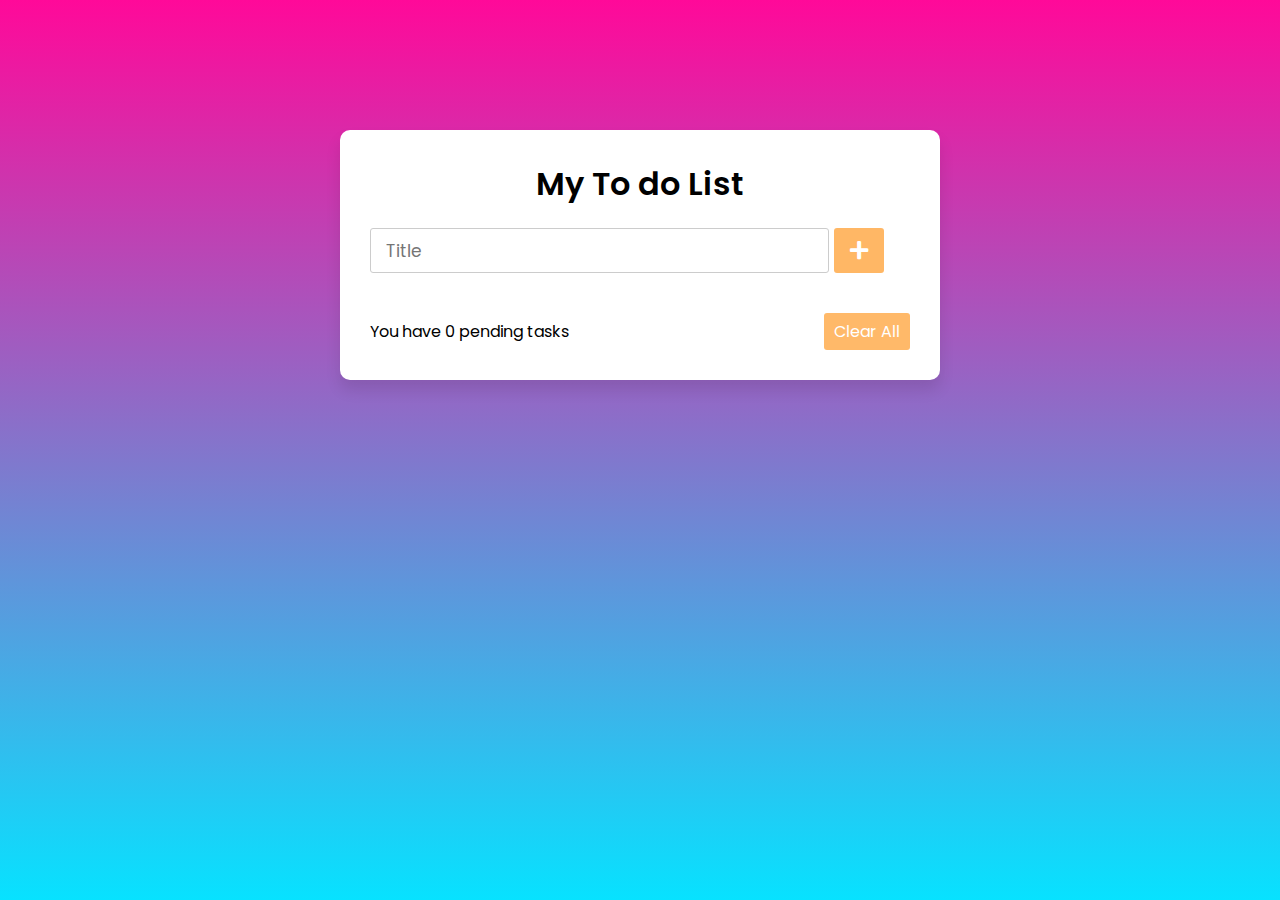
<file: Task-1/index.html>
<!DOCTYPE html>

<html lang="en">

<head>
    <meta charset="UTF-8">
    <meta name="viewport" content="width=device-width, initial-scale=1.0">
    <title>To do List Webapp </title>
    <link rel="stylesheet" href="style.css">
    <link rel="stylesheet" href="https://cdnjs.cloudflare.com/ajax/libs/font-awesome/5.15.3/css/all.min.css" />
</head>

<body>
    <div class="wrapper">
        <header>My To do List</header>
        <div class="inputField">
            <input type="text" placeholder="Title">
            <button><i class="fas fa-plus"></i></button>
        </div>
        <ul class="todoList">
        </ul>
        <div class="footer">
            <span>You have <span class="pendingTasks"></span> pending tasks</span>
            <button>Clear All</button>
        </div>
    </div>

    <script src="script.js"></script>

</body>

</html>
</file>
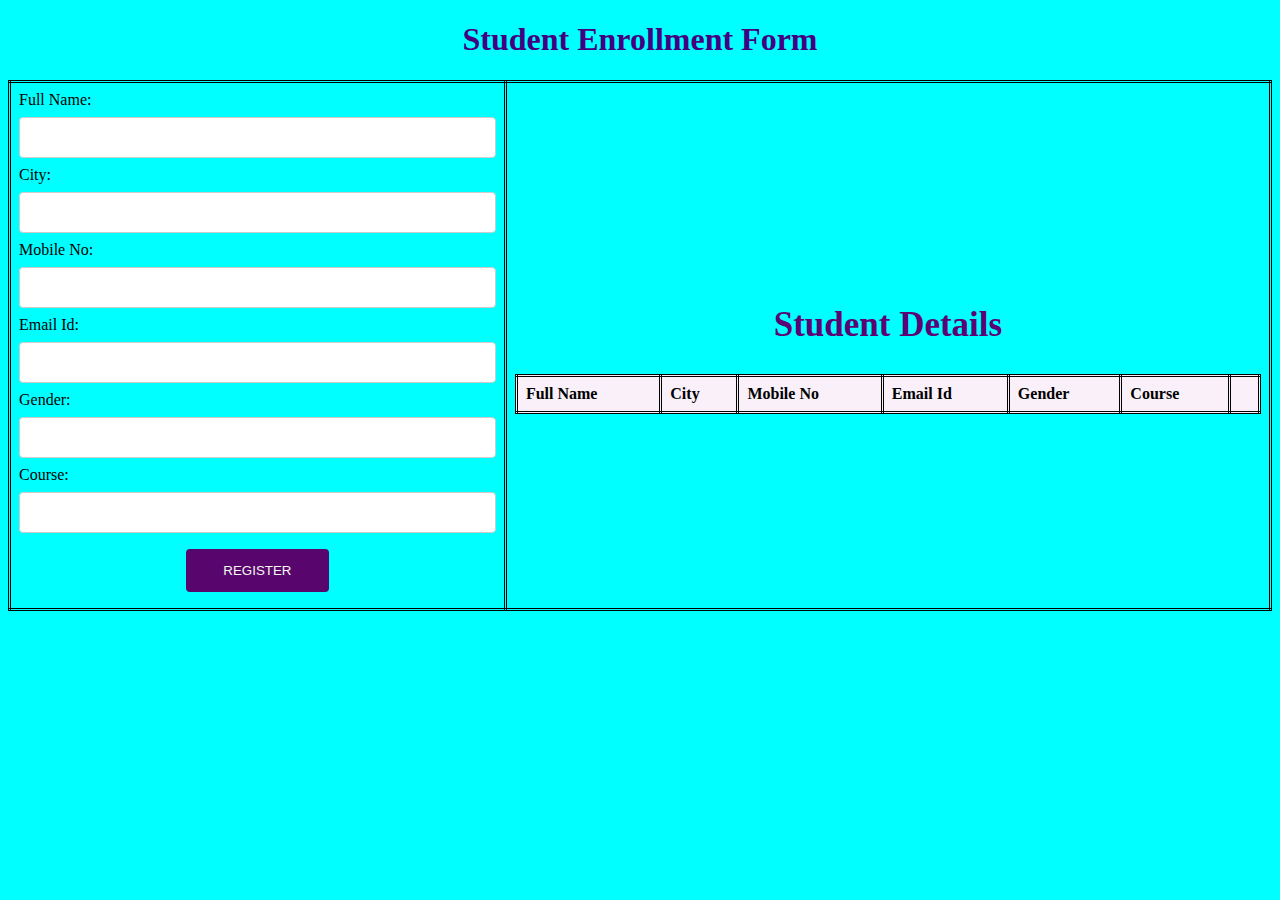
<file: Task-3/index.html>
<!DOCTYPE html>
<html>

<head>
    <title>
       Student Enrollment Form
    </title>
    <link rel="stylesheet" href="style.css">
</head>
<h1 class="title">Student Enrollment Form</h1>

<body>
    <table>
        <tr>
            <td>
                <form onsubmit="event.preventDefault();onFormSubmit();" autocomplete="off">
                    <div>
                        <label>Full Name:</label><label class="validation-error hide" id="fullNameValidationError">This field is required.</label>
                        <input type="text" name="fullName" id="fullName">
                    </div>
                    <div>
                        <label>City:</label>
                        <input type="text" name="city" id="city">
                    </div>
                    <div>
                        <label>Mobile No:</label>
                        <input type="text" name="mobile" id="mobile">
                    </div>
                    <div>
                        <label>Email Id:</label>
                        <input type="text" name="email" id="email">
                    </div>
                    <div>
                        <label>Gender:</label>
                        <input type="text" name="gender" id="gender">
                    </div>
                    <div>
                        <label>Course:</label>
                        <input type="text" name="course" id="course">
                    </div>

                    <div  class="form-action-buttons">
                        <input type="submit" value="REGISTER">
                    </div>

                </form>
            </td>
            <td>
                <table class="list" id="studentList">
                    <thead>
                        <h2>Student Details</h2>
                        <tr>
                            <th>Full Name </th>
                            <th>City </th>
                            <th>Mobile No </th>
                            <th>Email Id </th>
                            <th>Gender </th>
                            <th>Course </th>
                            <th></th>
                        </tr>
                    </thead>
                    <tbody>

                    </tbody>
                </table>
            </td>
        </tr>
    </table>
    <script src="script.js"></script>
</body>

</html>
</file>
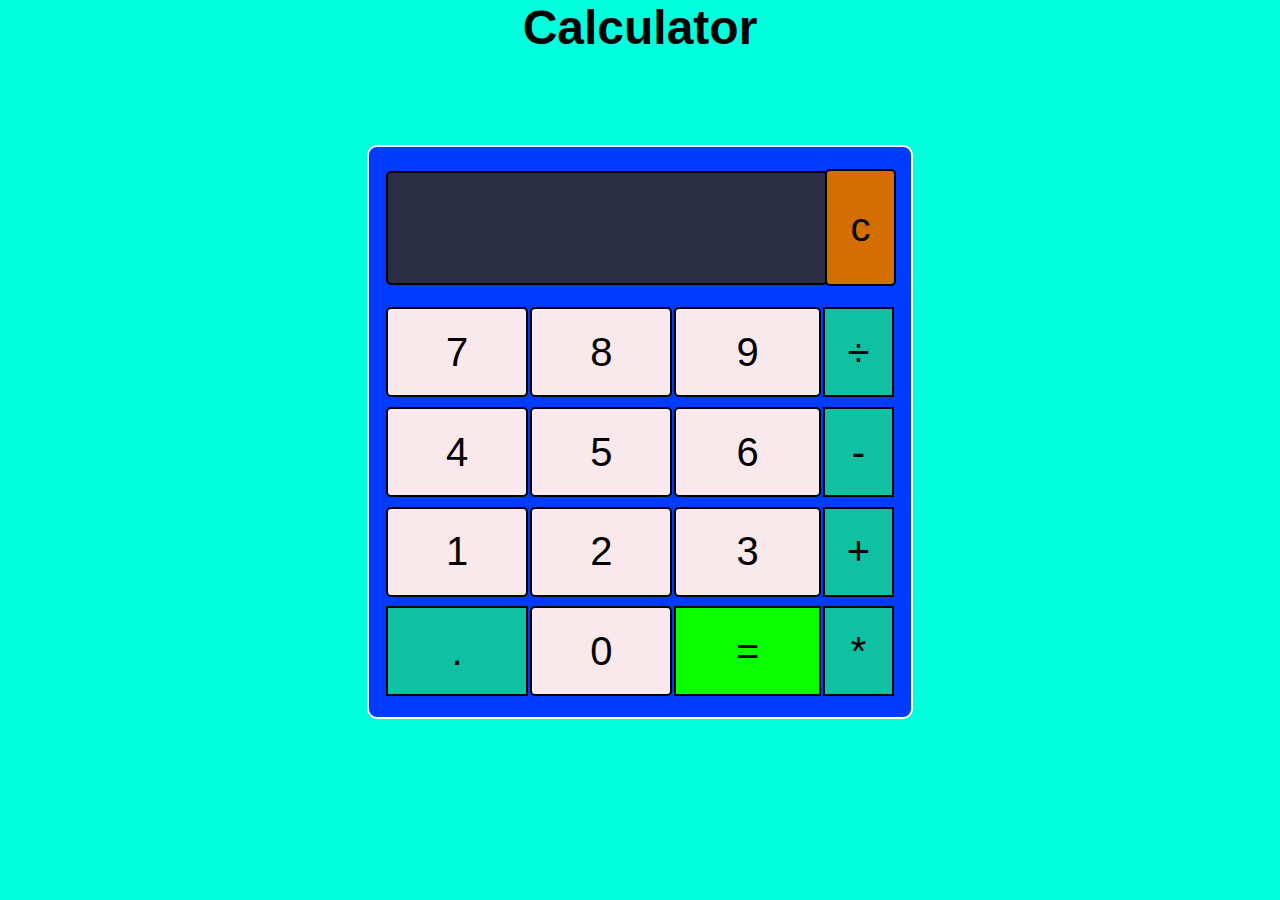
<file: Task-4/index.html>
<!DOCTYPE html>
<html lang="en">

<head>
	<meta charset="UTF-8" />
	<meta http-equiv="X-UA-Compatible" content="IE=edge" />
	<meta name="viewport" content="width=device-width, initial-scale=1.0" />
	<link rel="stylesheet" href="style.css" />
	<script src="script.js" defer></script>
	<title>Calculator</title>
</head>

<body>
	<h1 class="title">Calculator</h1>
	<div class="container">
		<table>
			<tr>
				<td colspan="3"><input type="text" id="result" class="screen" ></td>
				<td>
					<input type="button" value="c" onclick="clearScreen()" class="clear" />
				</td>
			</tr>
			<tr>
				<td>
					<input type="button" value="7" onclick="display('7')" class="number" />
				</td>
				<td>
					<input type="button" value="8" onclick="display('8')" class="number" />
				</td>
				<td>
					<input type="button" value="9" onclick="display('9')" class="number" />
				</td>
				<td>
					<input type="button" value="&#xF7" onclick="display('/')" class="operator" />
				</td>
			</tr>
			<tr>
				<td>
					<input type="button" value="4" onclick="display('4')" class="number" />
				</td>
				<td>
					<input type="button" value="5" onclick="display('5')" class="number" />
				</td>
				<td>
					<input type="button" value="6" onclick="display('6')" class="number" />
				</td>
				<td>
					<input type="button" value="-" onclick="display('-')" class="operator" />
				</td>
			</tr>
			<tr>
				<td>
					<input type="button" value="1" onclick="display('1')" class="number" />
				</td>
				<td>
					<input type="button" value="2" onclick="display('2')" class="number" />
				</td>
				<td>
					<input type="button" value="3" onclick="display('3')" class="number" />
				</td>
				<td>
					<input type="button" value="+" onclick="display('+')" class="operator" />
				</td>
			</tr>
			<tr>
				<td>
					<input type="button" value="." onclick="display('.')" class="operator" />
				</td>
				<td>
					<input type="button" value="0" onclick="display('0')" class="number" />
				</td>
				<td>
					<input type="button" value="=" onclick="solve()" class="equal" />
				</td>
				<td>
					<input type="button" value="*" onclick="display('*')" class="operator" />
				</td>
			</tr>
		</table>
	</div>
</body>
</html>
</file>
<file: Task-1/style.css>
@import url('https://fonts.googleapis.com/css2?family=Poppins:wght@200;300;400;500;600;700&display=swap');
*{
  margin: 0;
  padding: 0;
  box-sizing: border-box;
  font-family: 'Poppins', sans-serif;
}
::selection{
  color: #ffff;
  background: rgb(142, 73, 232);
}
body{
  width: 100%;
  height: 100vh;
  /* overflow: hidden; */
  padding: 10px;
  background: linear-gradient(to bottom, #ff0999, #07e2ff);
}
.wrapper{
  background: #fff;
  max-width: 600px;
  width: 100%;
  max-height: 600px;
  margin: 120px auto;
  padding: 30px;
  border-radius: 10px;
  box-shadow: 0px 10px 15px rgba(0,0,0,0.1);
}
.wrapper header{
  font-size: 32px;
  font-weight: 600;
  text-align: center;
}
.wrapper .inputField{
  margin: 20px 0;
  width: 100%;
  display: flex;
  height: 45px;
}
.inputField input{
  width: 85%;
  height: 100%;
  outline: none;
  border-radius: 3px;
  border: 1px solid #ccc;
  font-size: 17px;
  padding-left: 15px;
  transition: all 0.3s ease;
}
.inputField input:focus{
  border-color: #ff8800;
}
.inputField button{
  width: 50px;
  height: 100%;
  border: none;
  color: #fff;
  margin-left: 5px;
  font-size: 21px;
  outline: none;
  background: #ff8800;
  cursor: pointer;
  border-radius: 3px;
  opacity: 0.6;
  pointer-events: none;
  transition: all 0.3s ease;
}
.inputField button:hover,
.footer button:hover{
  background: #ff8800;
}
.inputField button.active{
  opacity: 1;
  pointer-events: auto;
}
.wrapper .todoList{
  max-height: 250px;
  overflow-y: auto;
}
.todoList li{
  position: relative;
  list-style: none;
  margin-bottom: 8px;
  background: #f2f2f2;
  border-radius: 3px;
  padding: 10px 15px;
  cursor: default;
  overflow: hidden;
  word-wrap: break-word;
}
.todoList li .icon{
  position: absolute;
  right: -45px;
  top: 50%;
  transform: translateY(-50%);
  background: #e74c3c;
  width: 45px;
  text-align: center;
  color: #fff;
  padding: 10px 15px;
  border-radius: 0 3px 3px 0;
  cursor: pointer;
  transition: all 0.2s ease;
}
.todoList li:hover .icon{
  right: 0px;
}
.wrapper .footer{
  display: flex;
  width: 100%;
  margin-top: 20px;
  align-items: center;
  justify-content: space-between;
}
.footer button{
  padding: 6px 10px;
  border-radius: 3px;
  border: none;
  outline: none;
  color: #fff;
  font-weight: 400;
  font-size: 16px;
  margin-left: 5px;
  background: #ff8b06;
  cursor: pointer;
  user-select: none;
  opacity: 0.6;
  pointer-events: none;
  transition: all 0.3s ease;
}
.footer button.active{
  opacity: 1;
  pointer-events: auto;
}
</file>
<file: Task-3/style.css>
h1{
    color:rgb(67, 1, 129) ;
    text-align: center;
    font-weight: bold;
  font-family: Cambria, Cochin, Georgia, Times, 'Times New Roman', serif;

}
h2{
    color: rgb(91, 3, 117);
    text-align: center;
    font-size: 35px;
    font-weight: bold;

}
body{
    background-color: aqua;
    background-position: center;
    background-size: cover;
    font-family: Cambria, Cochin, Georgia, Times, 'Times New Roman', serif;
}

body > table{
    width:100%;
    max-height: fit-content;
    text-align: center;

    
}

table{
    border-collapse: collapse;
}
table.list{
    width:100%;
    padding: 5px;
    height: 20px;
    border-collapse: collapse;
    background-color:rgb(247, 238, 239);

}

td, th {
    border: 1px solid black;
    border: double;
    text-align: left;
    padding: 8px;
   
}
tr:nth-child(even),table.list thead>tr {
    background-color: rgb(250, 240, 249);
 
}

input[type=text], input[type=number] {
    width: 100%;
    padding: 12px 20px;
    margin: 8px 0;
    display: inline-block;
    border: 1px solid #ccc;
    border-radius: 4px;
    box-sizing: border-box;
}

input[type=submit]{
    width: 30%;
    color: rgb(246, 247, 238);
    background-color: rgb(88, 6, 110);

   
    padding: 14px 20px;
    margin: 8px 0;
    border: none;
    border-radius: 4px;
    cursor: pointer;
}



form div.form-action-buttons{
    text-align: center;
}


a{
    cursor: pointer;
    width:30%;
    margin-right:4px;
    width:30%;
    background-color:white;
    color:red;
    padding: 8px 12px;
    margin:8px 0;
    border:none;
    border-radius: 2px;
    cursor: pointer;


}

label.validation-error{
    color:  rgb(255, 0, 13);
    margin-left: 5px;
}

.hide{
    display:none;
}
</file>
<file: Task-4/style.css>
* {
  padding: 0;
  margin: 0;
}

body {
  background-color: #00ffdd;
}

.container {
  width: 40%;
  height: 60vh;
  background-color: #003cff;
  padding: 15px;
  display: block;
  border: 2px solid white;
  margin: 10vh auto;
  align-self: center;
  border-radius: 10px;
  box-shadow: 5x 10px 20px black;
  font-family: serif;
}

h1 {
  font-family: Arial, Helvetica, sans-serif;
  font-weight: 800;
  font-size: 3rem;
  color: black;
  text-align: center;
}

.screen {
  height: 10vh;
  background-color: #2a2e45;
  border: solid 2px black;
  border-radius: 5px;
  font-size: medium;
  color: white;
  width: 100%;
  cursor: default;
  padding: 10px;
  margin: auto;
  margin-bottom: 10px;
}

.number:hover,
.equal:hover,
.operator:hover,
.clear:hover {
  transition: 0.2s ease-in;
  background-color: #4b09ff;
  color: white;
  transform: scale(1.04);
}

.operator:hover {
  background-color: #4b09ff;
}

input[type="text"] {
  width: 96%;
}

input[type="button"]:active {
  background-color: #ee04cf;
}

.operator,
.clear,
.equal {
  background-color: #0fc0a2;
  padding: 5px;
  color: black;
  border: 2px solid black;
  width: 100%;
  height: 10vh;
  cursor: pointer;
  font-size: 2.5rem;
}

.number {
  background-color: #f9e9ec;
  border-radius: 5px;
  padding: 5px;
  height: 10vh;
  color: black;
  border: 2px solid black;
  width: 100%;
  cursor: pointer;
  font-size: 2.5rem;
}

.clear {
  background-color: #d46e00;
  border-radius: 5px;
  margin: auto;
  margin-bottom: 10px;
  height: 13vh;
  margin-left: 2px;
}

.clear:hover {
  background-color: #ab2346;
}

.equal {
  background-color: #09ff00;
}

.equal:hover {
  background-color: #01baef;
}
table {
  width: 100%;
  height: 100%;
}

.center {
  display: flex;
  justify-content: center;
  align-items: center;
}
</file>
